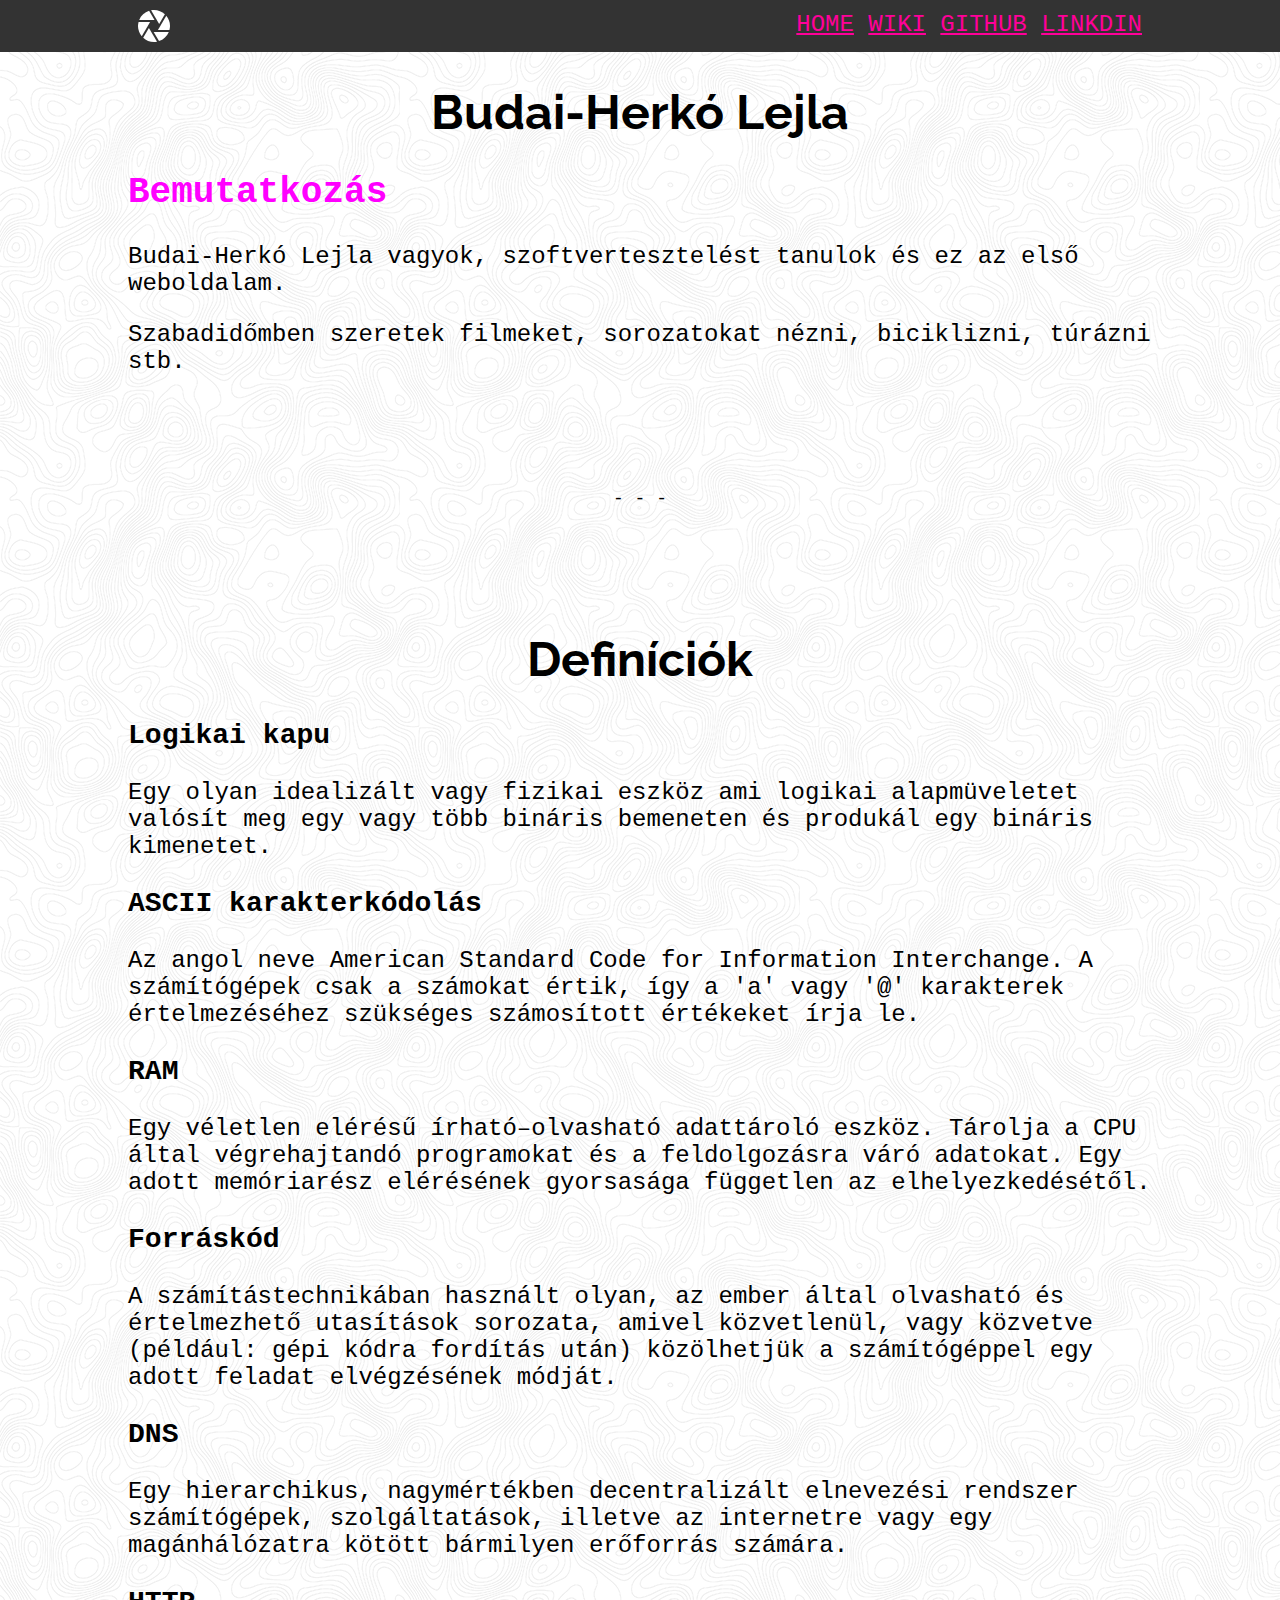
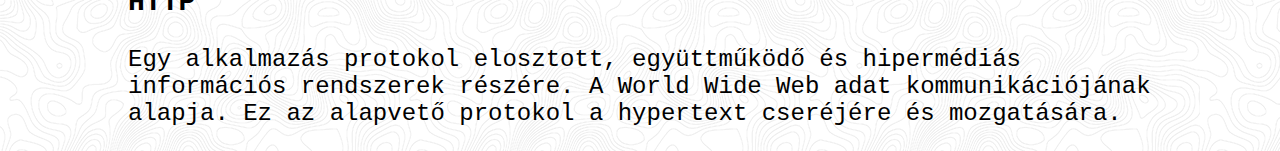
<file: MyFirstWebsite/index.html>
<!DOCTYPE html>
<html lang="en">

<head>
    <meta charset="UTF-8">
    <meta http-equiv="X-UA-Compatible" content="IE=edge">
    <meta name="viewport" content="width=device-width, initial-scale=1.0">
    <title>Myfirstwebsite</title>
    <link rel="stylesheet" href="style.css">
    <link rel="stylesheet" href="https://fonts.googleapis.com/css?family=Raleway">
</head>

<body>
    <div class="navbar">
        <ul>
            <li><a href="index.html">Home</a></li>
            <li><a href="index2.html">Wiki</a></li>
            <li><a href="index2.html">Github</a></li>
            <li><a href="index2.html">Linkdin</a></li>
        </ul>
        <div class="logo">
            <img src="assets/logo.svg" alt="logo">
        </div>
    </div>
    <div class="content">
        <div class="introduction">
            <h1>Budai-Herkó Lejla</h1>
            <h2>Bemutatkozás</h2>
            <p>
                Budai-Herkó Lejla vagyok, szoftvertesztelést tanulok és ez az első weboldalam.
            </p>
            <p>
                Szabadidőmben szeretek filmeket, sorozatokat nézni, biciklizni, túrázni stb.
            </p>
        </div>
        <span class="line">
            <p>- - -</p>
        </span>
        <h1>Definíciók</h1>
        <h3>Logikai kapu</h3>
        <p>
            Egy olyan idealizált vagy fizikai eszköz ami logikai alapmüveletet valósít meg egy vagy több bináris
            bemeneten és produkál egy bináris kimenetet.
        </p>
        <h3>ASCII karakterkódolás</h3>
        <p>
            Az angol neve American Standard Code for Information Interchange. A számítógépek csak a számokat
            értik, így a 'a' vagy '@' karakterek értelmezéséhez szükséges számosított értékeket írja le.
        </p>
        <h3>RAM</h3>
        <p>
            Egy véletlen elérésű írható–olvasható adattároló eszköz. Tárolja a CPU által végrehajtandó
            programokat és a feldolgozásra váró adatokat. Egy adott memóriarész elérésének gyorsasága független
            az elhelyezkedésétől.
        </p>
        <h3>Forráskód</h3>
        <p>
            A számítástechnikában használt olyan, az ember által olvasható és értelmezhető utasítások sorozata,
            amivel közvetlenül, vagy közvetve (például: gépi kódra fordítás után) közölhetjük a számítógéppel
            egy adott feladat elvégzésének módját.
        </p>
        <h3>DNS</h3>
        <p>
            Egy hierarchikus, nagymértékben decentralizált elnevezési rendszer számítógépek, szolgáltatások,
            illetve az internetre vagy egy magánhálózatra kötött bármilyen erőforrás számára.
        </p>
        <h3>HTTP</h3>
        <p>
            Egy alkalmazás protokol elosztott, együttműködő és hipermédiás információs rendszerek részére. A
            World Wide Web adat kommunikációjának alapja. Ez az alapvető protokol a hypertext cseréjére és
            mozgatására.
        </p>
    </div>
    <div class="clearfix"></div>

</body>

</html>
</file>
<file: MyFirstWebsite/style.css>
.navbar{
    padding-left: 10%;
    padding-right: 10%;
    background-color: #333333;
    line-height: 0;
}

.navbar ul{
    float: right;
    padding: 0px;
    margin: 0px;
    padding-right: 10px;
}

.navbar ul li{
    display: inline-block;
    text-transform: uppercase;
}

.navbar ul li a{
    color: #ff0099;
    line-height: 50px;
}

.content{
    padding-left: 10%;
    padding-right: 10%;
}

body{
    background-image:url("assets/background.png");
    background-color: #ede8f6;
    margin: 0px;
    padding: 0px;

    font-family: 'Courier New', Courier, monospace;
    font-size: 24px;
    line-height: 1,6em;
}

h2 { 
    color: magenta;
}

h1{
    text-align: center;
    font-family: Raleway;
}

.line{
    text-align: center;
    color: black;
    font-size: large;
    line-height: 200px;
}

h3{
    text-align:left;
}

.clearfix{
    clear: both;
}

.logo{
    padding: 10px;
}
</file>
